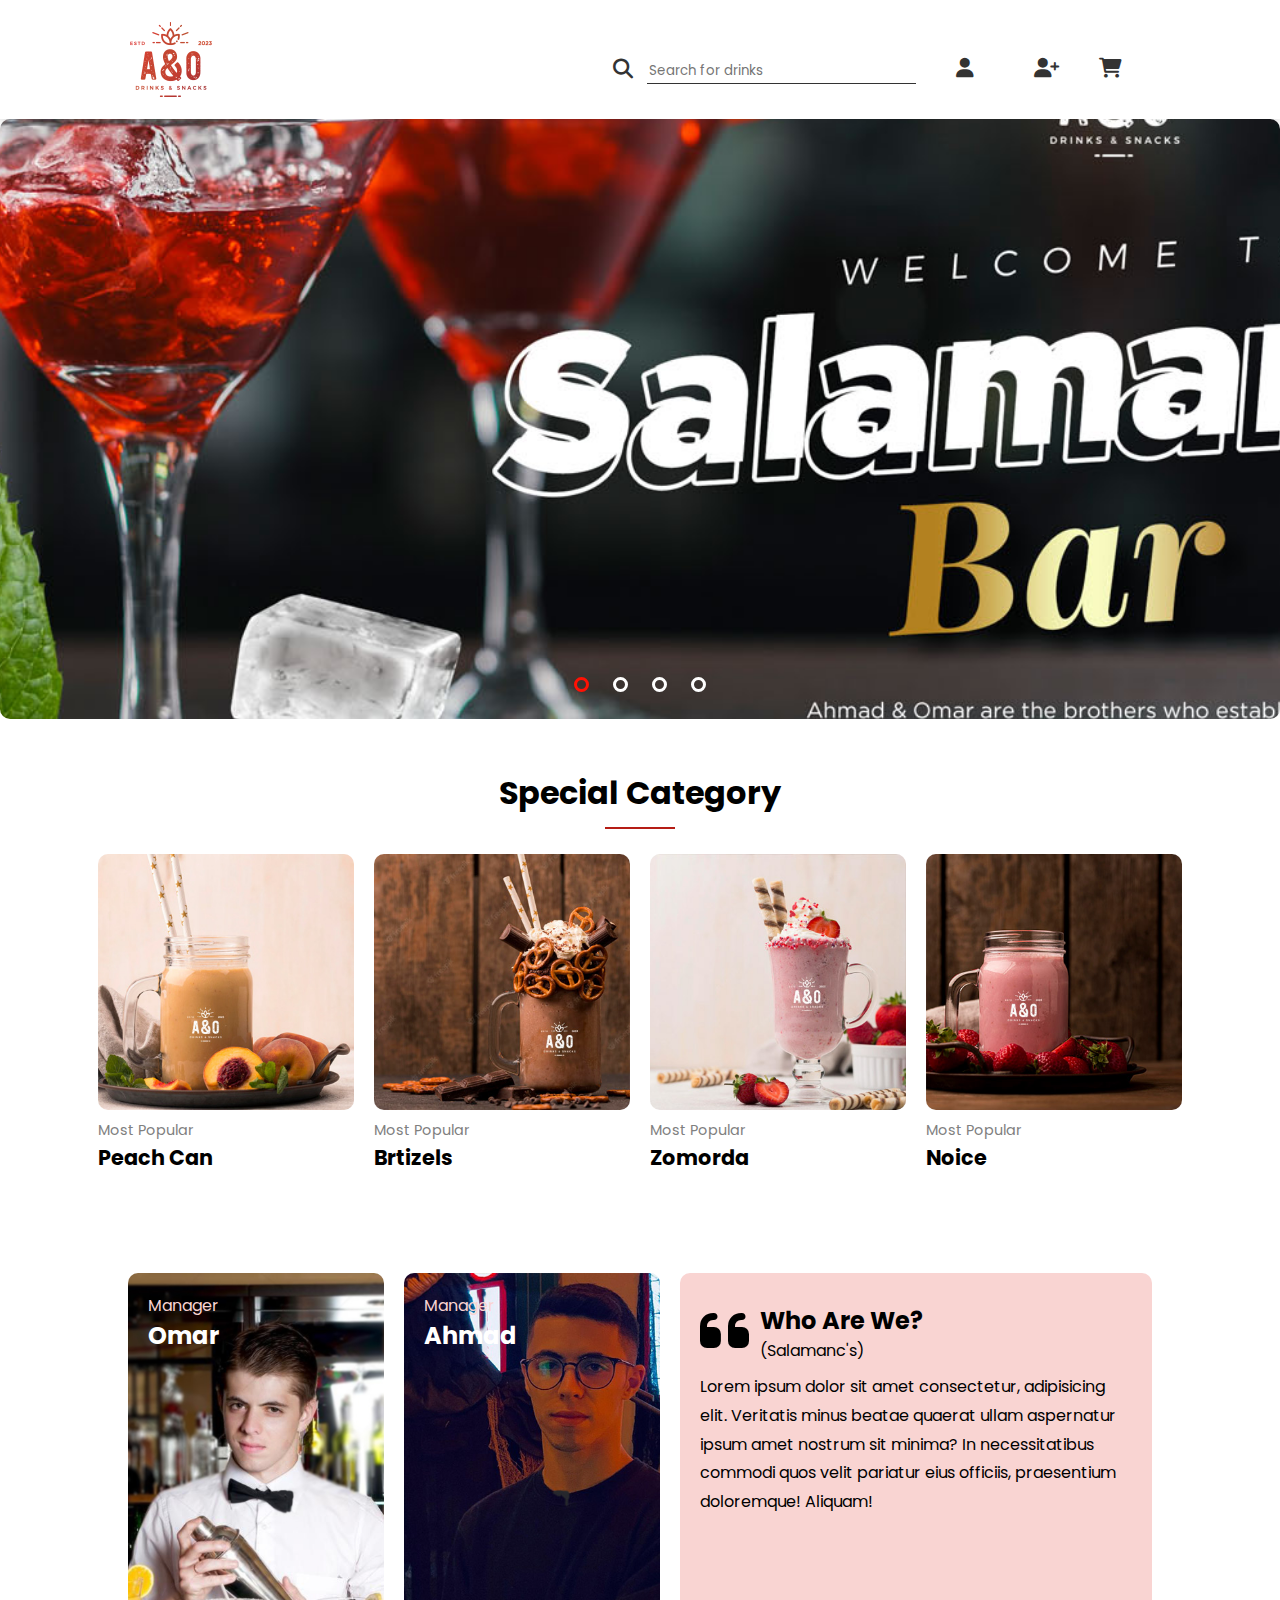
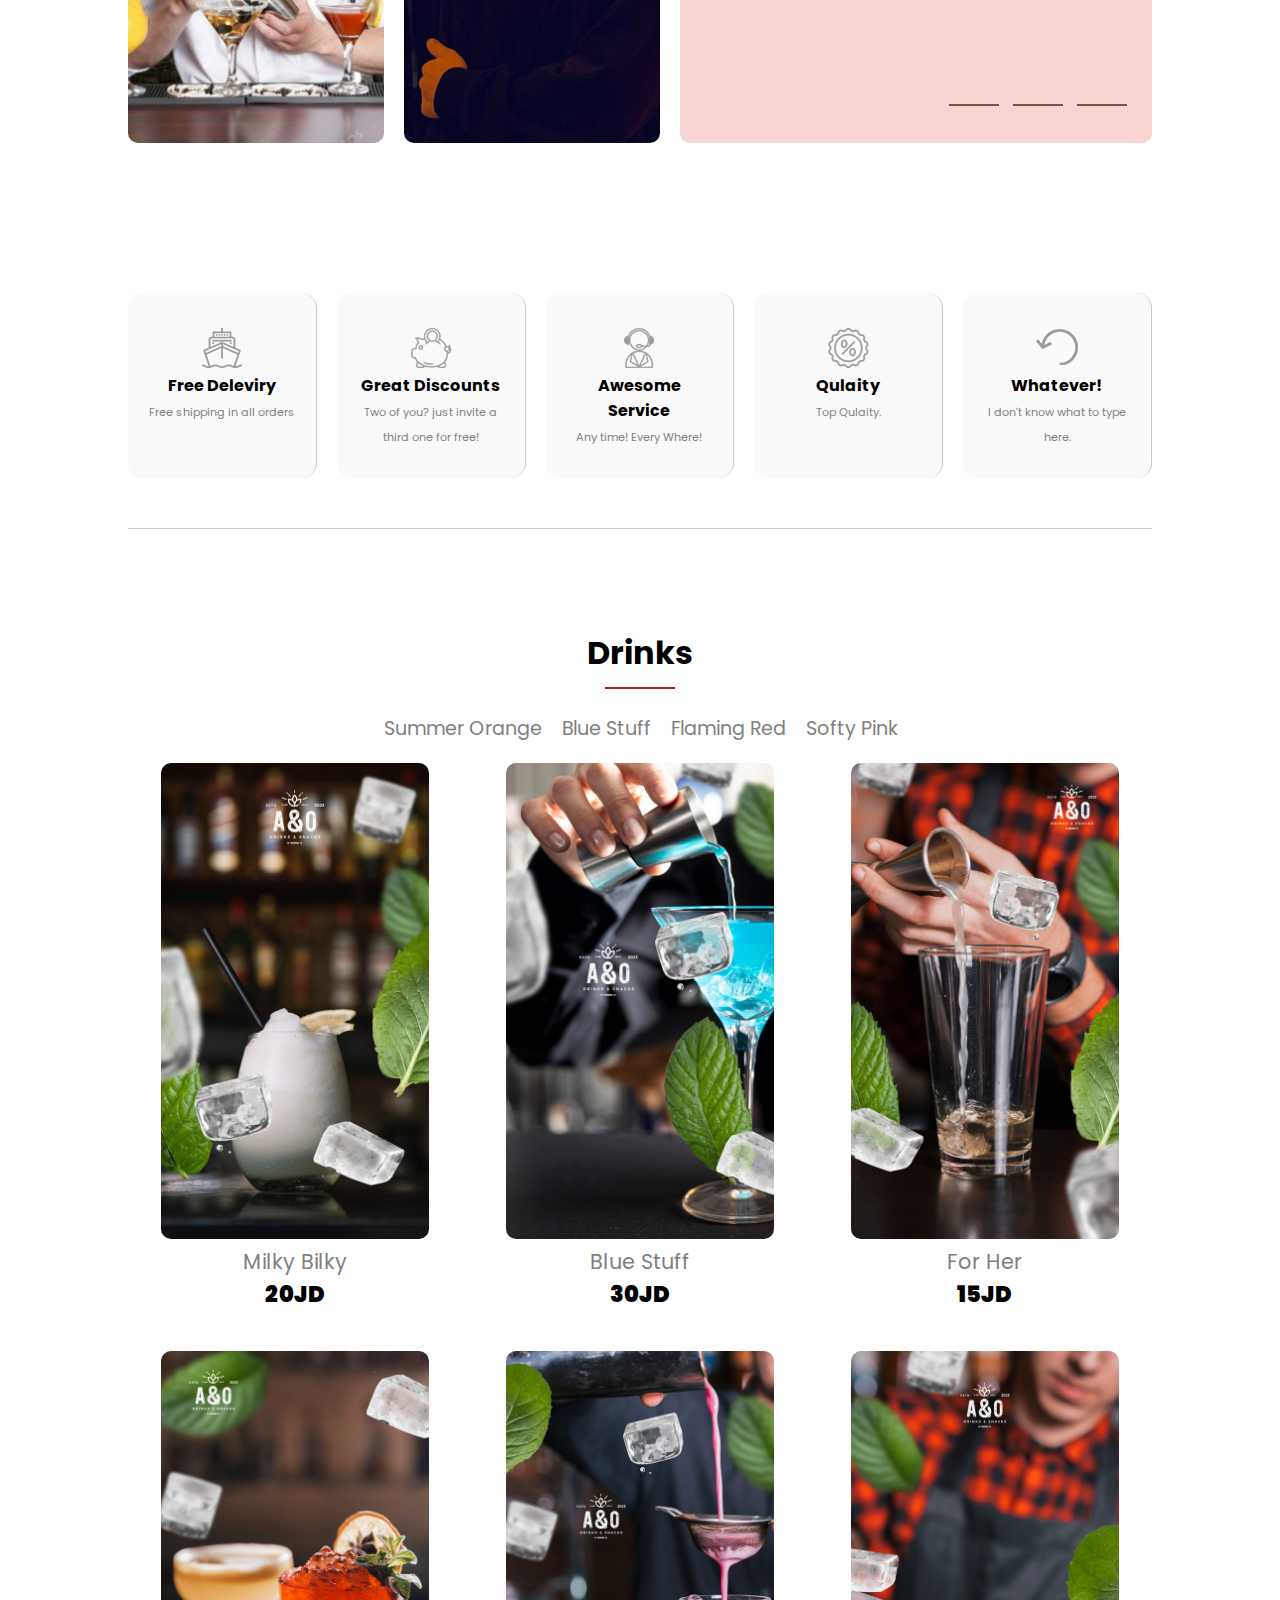
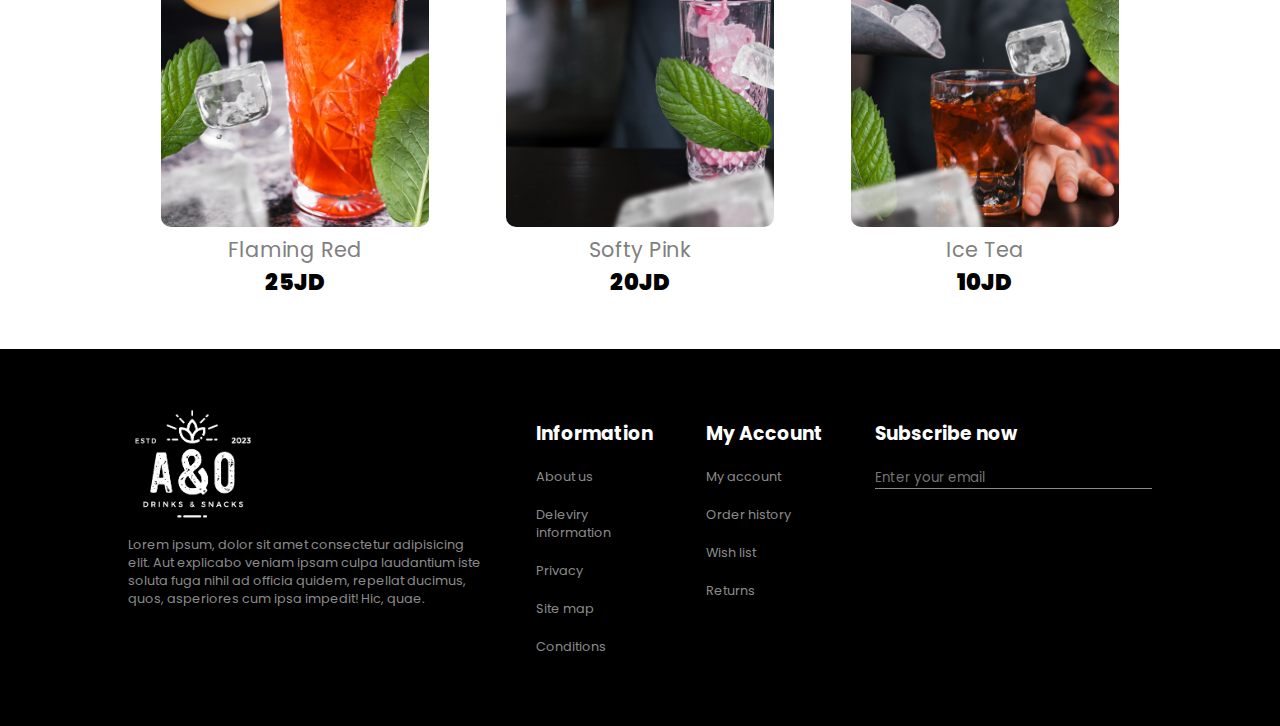
<file: index.html>
<!DOCTYPE html>
<html lang="en">
<head>
    <meta charset="UTF-8">
    <meta http-equiv="X-UA-Compatible" content="IE=edge">
    <meta name="viewport" content="width=device-width, initial-scale=1.0">
    <link rel="stylesheet" href="style/css/all.min.css">
    <link rel="stylesheet" href="style/style.css">
    <title>Shop</title>
</head>
<body>

    <header class="header">
        <div class="container">
            <div class="header-content">
                <img src="images/logo.png" alt="logo" >
               <nav class="navbar">
          
            
              </nav> <!-- navbar -->
              <div class="login">
                <ul class="list-unstyled">
                   <li> <i class="fa-solid fa-magnifying-glass fa-lg"></i> <input type="text" class="search_bar" placeholder="Search for drinks"></li>
                   <li class="login-a"> <a href="login.html"><i class="fa-solid fa-user fa-lg "  ></i></a></li>
                   <li class="register-a"> <a href="register.html"><i class="fa-solid fa-user-plus fa-lg"></i></a></li>
                    <li><i class="cart fa-solid fa-cart-shopping fa-lg"></i><div class="item-numbers"></div>
                    <div class="cart-products">
                     <div class=""></div>
                      <a href="cart.html">View all drinks</a>
                    </div>
                    </li>
                    <li id="user"></li>
                  
                </ul>

              </div> <!-- login -->
           
            </div>

        </div> <!-- container -->
    </header> 

    <!-- slider section -->
    <section class="slider">
      <div class="container">
        <div class="banner-item">
          <img src="images/main-banner-1-1600x700.jpg" alt="silder1" >
        </div>
        <div class="banner-item">
          <img src="images/main-banner-2-1600x700.jpg" alt="silder2" >
        </div>
        <div class="banner-item">
          <img src="images/main-banner-3-1600x700.jpg" alt="silder3" >
        </div>
        <div class="banner-item">
          <img src="images/main-banner-4-1600x700.jpg" alt="silder4" >
        </div>
     
      <div class="dotsbox" style="text-align:center">
        <span class="dot" onclick="currentSlide(1)"></span>
        <span class="dot" onclick="currentSlide(2)"></span>
        <span class="dot" onclick="currentSlide(3)"></span>
        <span class="dot" onclick="currentSlide(4)"></span>
   
      </div>
      </div>
    </section>
<!-- category section -->
    <section class="category pd-y">
      <div class="section-header">
        <h2 class="section-title">special category</h2>
        <div class="line"></div>
      </div> <!-- section header -->
      <div class="container">
        <div class="category-items">
          <div class="category-item">
            <img src="images/category-banner1.jpg" alt="banner1">
            <span class="category-item-subtitle">Most Popular</span>
            <h3 class="category-item-title">Peach can</h3>
            <i class="fa-solid fa-angles-right"></i>
          </div>
       
        
          <div class="category-item">
            <img src="images/category-banner2.jpg" alt="banner1">
            <span class="category-item-subtitle">Most Popular</span>
            <h3 class="category-item-title">Brtizels</h3>
            <i class="fa-solid fa-angles-right"></i>
          </div>
        
       
          <div class="category-item">
            <img src="images/category-banner3.jpg" alt="banner1">
            <span class="category-item-subtitle">Most Popular</span>
            <h3 class="category-item-title">Zomorda</h3>
            <i class="fa-solid fa-angles-right"></i>
          </div>
        
       
          <div class="category-item">
            <img src="images/category-banner4.jpg" alt="banner1">
            <span class="category-item-subtitle">Most Popular</span>
            <h3 class="category-item-title">Noice</h3>
            <i class="fa-solid fa-angles-right"></i>
          </div>
        </div>
        <!-- bollets div -->

        <div class="discount pd-y">
          <div class="discount-desc">
            <div class="top">
              <i class="fa-sharp fa-solid fa-quote-left fa-lg"></i>
              <h2 class="discount-title">Who Are We?</h2>
              <span class="discount-subtitle">(Salamanc's)</span>
            </div>
            <p>
              Lorem ipsum dolor sit amet consectetur, adipisicing elit. Veritatis minus beatae quaerat ullam aspernatur ipsum amet nostrum sit minima? In necessitatibus commodi quos velit pariatur eius officiis, praesentium doloremque! Aliquam!
            </p>
            <div class="bollets">
              <span></span>
              <span></span>
              <span></span>
            </div>
          </div>
          <div class="discount-item Omar">
            <div class="discount-item-info">
              <span>Manager</span>
              <h2>Omar</h2>
            </div>
          </div>
          <div class="discount-item Ahmad"> 
            <div class="discount-item-info">
            <span>Manager</span>
            <h2>Ahmad</h2>
           </div>
        </div>

        </div> <!-- discount -->

        <div class="sprite">
          <div class="sprite-item">
            <div class="sprite-icon sprite-icon-1"></div>
            <div class="sprite-info">
              <h3>Free Deleviry</h3>
              <span>Free shipping in all orders</span>
            </div>
           </div>
          <div class="sprite-item">
            <div class="sprite-icon sprite-icon-2"></div>
            <div class="sprite-info">
              <h3>Great Discounts</h3>
              <span>Two of you? just invite a third one for free! </span>
            </div>
          </div>
          <div class="sprite-item">
            <div class="sprite-icon sprite-icon-3"></div>
            <div class="sprite-info">
              <h3>Awesome Service</h3>
              <span>Any time! Every Where!</span>
            </div>
          </div>
          <div class="sprite-item">
            <div class="sprite-icon sprite-icon-4"></div>
            <div class="sprite-info">
              <h3>Qulaity</h3>
              <span>Top Qulaity.</span>
            </div>
          </div>
          <div class="sprite-item">
            <div class="sprite-icon sprite-icon-5"></div>
            <div class="sprite-info">
              <h3>Whatever!</h3>
              <span>I don't know what to type here.</span>
            </div>
          </div>
        </div><!-- sprite -->


      </div> <!-- container -->
    </section> <!-- category -->

    <!-- Product Section -->
    <section class="products pd-y" id="products">
      <div class="section-header">
        <h2 class="section-title">Drinks</h2>
        <div class="line"></div>
      </div> <!-- section header -->

      <div class="container">
        <ul class="product-list">
          <li><a href="#">Summer Orange</a></li>
          <li><a href="#">Blue Stuff</a></li>
          <li><a href="#">Flaming Red</a></li>
          <li><a href="#">Softy Pink</a></li>
        </ul>

        <div class="product-items">
         
        
        </div>
      </div><!-- container -->
    </section>
    <footer class="footer pd-y">
      <div class="container">
        <div class="company-info">
          <img src="images/footer-logo.png" alt="">
          <p>Lorem ipsum, dolor sit amet consectetur adipisicing elit. Aut explicabo veniam ipsam culpa laudantium iste soluta fuga nihil ad officia quidem, repellat ducimus, quos, asperiores cum ipsa impedit! Hic, quae.</p>
        </div>
        <div class="information">
          <ul class="info-list">
            <h3>Information</h3>
            <li><a href="#">About us</a></li>
            <li><a href="#">Deleviry information</a></li>
            <li><a href="#">Privacy</a></li>
            <li><a href="#">Site map</a></li>
            <li><a href="#">Conditions</a></li>
          </ul>
        </div>
        <div class="my-account">
          <ul class="account-list">
            <h3>My Account</h3>
            <li><a href="#">My account</a></li>
            <li><a href="#">Order history</a></li>
            <li><a href="#">Wish list</a></li>
            <li><a href="#">Returns</a></li>
          </ul>
        </div>
        <div class="subscribe-now">
          <h3>Subscribe now</h3>
          <input type="email" class="email" id="email" placeholder="Enter your email">

        </div>
       
      </div>
    </footer>
    <script src="js/data.js"></script>
  <script src="js/app.js"></script>
  <script src="js/user.js"></script>
  <script src="js/script.js"></script>
</body>
</html>
</file>
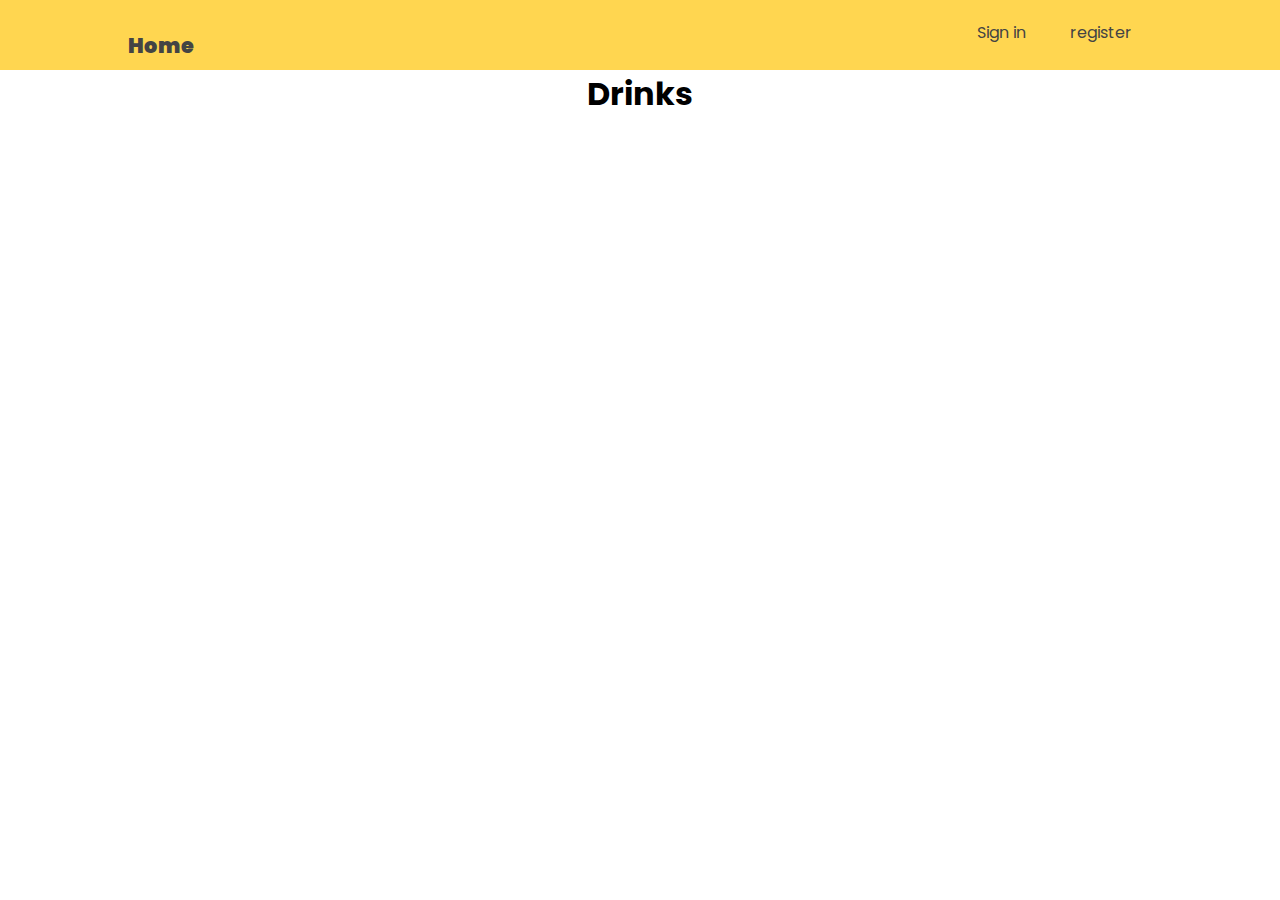
<file: cart.html>
<!DOCTYPE html>
<html lang="en">
<head>
    <meta charset="UTF-8">
    <meta http-equiv="X-UA-Compatible" content="IE=edge">
    <meta name="viewport" content="width=device-width, initial-scale=1.0">
    <link rel="stylesheet" href="style/css/all.min.css">
    <title>Document</title>
    <link rel="stylesheet" href="main.css">
</head>
<body>
    <header>
        <div class="container">
          <div class="header-content">
              <a href="index.html" class="brand">Home</a>
              <nav>
                <ul id="links">  <li><a href="login.html" class="login-a">Sign in</a></li>
                    <li><a href="register.html" class="register-a">register</a></li></ul>
<ul id="user"><li><a href="#" id="user-info"></a></li></ul>
              </nav>
            

          </div>
        </div>
      </header>
      <section class="products pd-y" id="products">
        <div class="section-header">
          <h2 class="section-title">Drinks</h2>
          <div class="line"></div>
        </div> <!-- section header -->
  
        <div class="container">
        
          <div class="product-items">
          
          </div>

         <h2 class="noProducts"></h2>
        </div><!-- container -->
      </section>
<script src="js/user.js"></script>
     <script src="js/cart.js"></script>
</body>
</html>
</file>
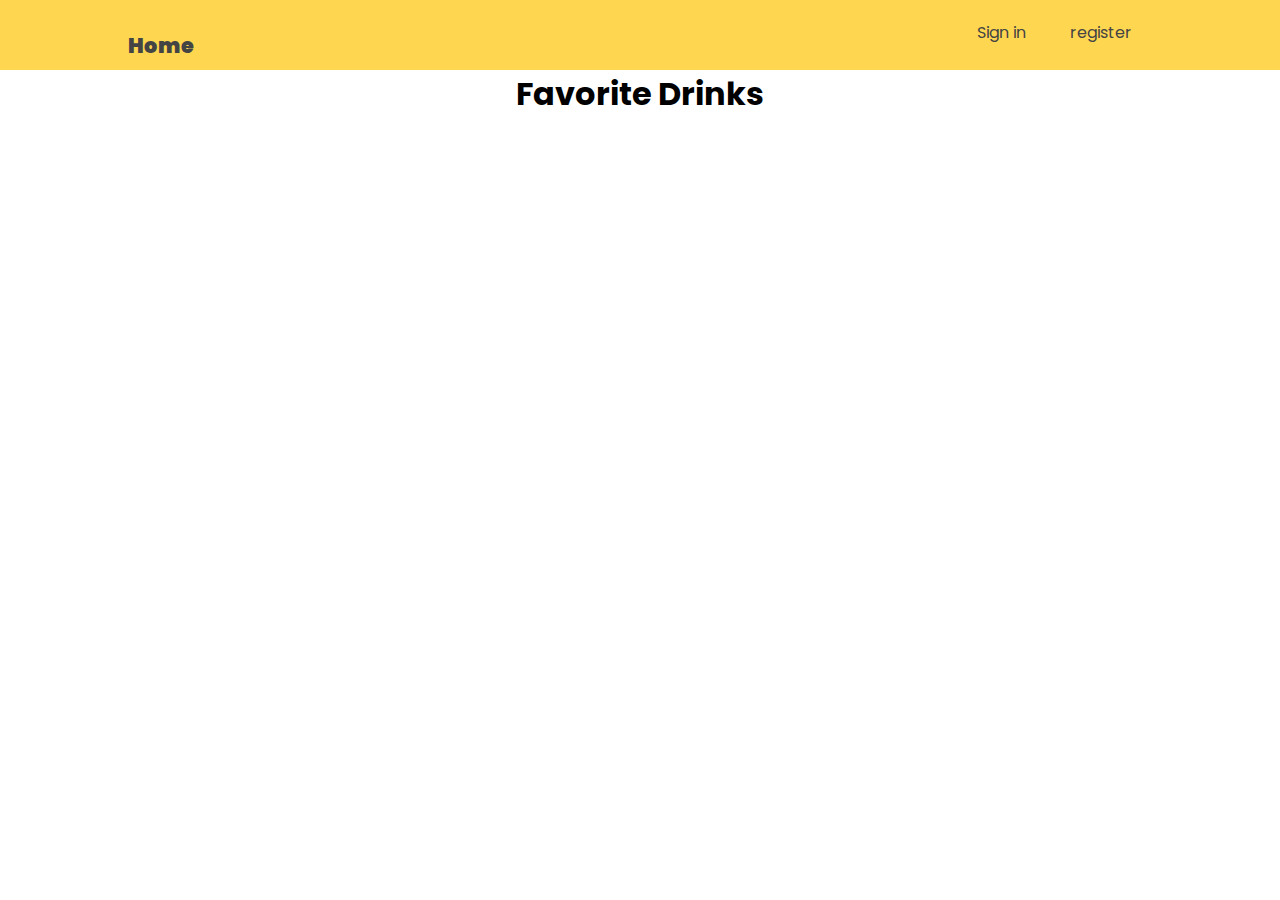
<file: favorites.html>
<!DOCTYPE html>
<html lang="en">
<head>
    <meta charset="UTF-8">
    <meta http-equiv="X-UA-Compatible" content="IE=edge">
    <meta name="viewport" content="width=device-width, initial-scale=1.0">
    <link rel="stylesheet" href="style/css/all.min.css">
    <title>Document</title>
    <link rel="stylesheet" href="main.css">
</head>
<body>
    <header>
        <div class="container">
          <div class="header-content">
              <a href="index.html" class="brand">Home</a>
              <nav>
                <ul id="links">  <li><a href="login.html" class="login-a">Sign in</a></li>
                    <li><a href="register.html" class="register-a">register</a></li></ul>
<ul id="user"><li><a href="#" id="user-info"></a></li></ul>
              </nav>
            

          </div>
        </div>
      </header>
      <section class="products pd-y" id="products">
        <div class="section-header">
          <h2 class="section-title">Favorite Drinks</h2>
          <div class="line"></div>
        </div> <!-- section header -->
  
        <div class="container">
        
          <div class="product-items">
          
          </div>

         <h2 class="noProducts"></h2>
        </div><!-- container -->
      </section>
<script src="js/user.js"></script>
     <script src="js/fav.js"></script>
</body>
</html>
</file>
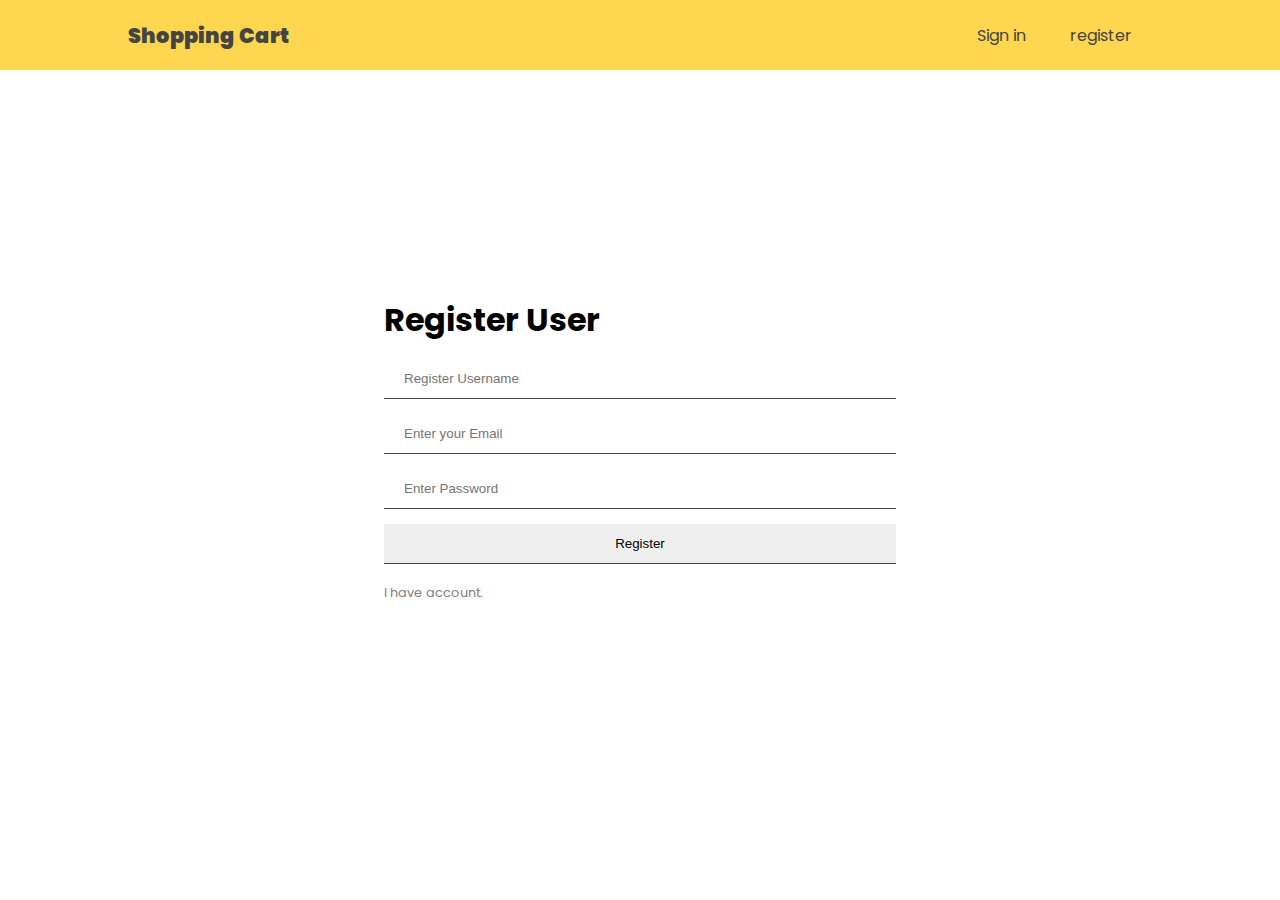
<file: register.html>
<!DOCTYPE html>
<html lang="en">
<head>
    <meta charset="UTF-8">
    <meta http-equiv="X-UA-Compatible" content="IE=edge">
    <meta name="viewport" content="width=device-width, initial-scale=1.0">
    <link rel="stylesheet" href="register.css">
    <link rel="stylesheet" href="main.css">
    <title>Shopping Cart | REgister Page</title>
</head>
<body>
    <header>
      <div class="container">
        <div class="header-content">
            <a href="index.html" class="brand">Shopping Cart</a>
            <nav>
                <li><a href="login.html" class="login-a">Sign in</a></li>
                <li><a href="register.html" class="register-a">register</a></li>
            </nav>
        </div>
      </div>
      
    </header>

    <section class="section-form">
        <h2 class="login-user">Register User</h2>
        <form action="" novalidate>
            <input type="text" placeholder="Register Username" name="" id="username">
            <input type="email" placeholder="Enter your Email" id="email" >
            <input type="password" placeholder="Enter Password" id="password">

            <input type="submit" value="register" id="register-Btn">
            <span class="iHaveAcc"><a href="login.html">I have account.</a></span>
        </form>
    </section>
   
<script src="js/register.js"></script>
<script src="js/script.js"></script>
   
</body>
</html>
</file>
<file: style/style.css>
@import url("https://fonts.googleapis.com/css2?family=Poppins:wght@400;700&display=swap");
* {
  padding: 0;
  margin: 0;
  box-sizing: border-box;
  font-family: "Poppins", sans-serif;
}

*::after, *::before {
  box-sizing: inherit;
}

/* General */
:root {
  --main-color:#b51d15;
  --gray-dark:#333;
  --bright-red:#ff1104;
  --brighter-brown: #f9d4d2;
  --bright-brown: #ffabab;
  --shadow:0 1px 10px rgba(0,0,0,0.4);
  --trans: all .3s ease-in-out;
}
:root .container {
  width: 80%;
  margin: auto;
}
:root ul {
  list-style: none;
}
:root a {
  text-decoration: none;
  cursor: pointer;
  color: black;
}
:root .no-display {
  display: none;
}
:root .pd-y {
  padding: 50px 0;
}
:root .section-header {
  text-align: center;
  margin-bottom: 25px;
}
:root .section-header:hover .line {
  width: 150px;
}
:root .section-header .section-title {
  font-size: 2rem;
  text-transform: capitalize;
  margin-bottom: 10px;
}
:root .section-header .line {
  display: block;
  width: 70px;
  margin: auto;
  height: 2px;
  background: var(--main-color);
  transition: width 0.2s ease-in-out;
}
:root header {
  padding: 20px 0;
  box-shadow: 0 1px 10px rgba(0, 0, 0, 0.2);
  min-width: 100%;
}
:root header .header-content {
  display: flex;
  justify-content: space-between;
  align-items: center;
}
:root header .header-content .login {
  text-align: right;
  margin: 0;
}
:root header .header-content .login .search_bar {
  border: none;
  border-bottom: 1px solid var(--gray-dark);
  padding: 5px 10px 2px 2px;
  margin-left: 10px;
}
:root header .header-content .login ul li {
  font-size: 1rem;
  margin: 0 10px;
}
:root header .header-content .login ul li .cart {
  position: relative;
  cursor: pointer;
}
:root header .header-content .login ul li .item-numbers {
  position: absolute;
  width: 14px;
  height: 14px;
  background-color: var(--bright-red);
  color: #fff;
  font-size: 9px;
  top: -5px;
  right: -4px;
  text-align: center;
  border-radius: 50%;
  line-height: 14px;
  display: none;
}
:root header .header-content .login ul li .cart-products {
  text-align: left;
  position: absolute;
  background-color: #fff;
  width: 200px;
  height: auto;
  padding: 20px;
  border: 1px solid gray;
  border-radius: 8px;
  right: -40px;
  top: 40px;
  z-index: 10000;
  box-shadow: var(--shadow);
  display: none;
}
:root header .header-content .login ul li .cart-products a {
  font-size: 0.8rem;
  color: var(--main-color);
  text-align: left;
  text-decoration: underline;
  margin: 0;
  padding: 0;
}
:root header .header-content img {
  max-width: 150px;
  opacity: 0.8;
}
:root header .header-content img:hover {
  opacity: 1;
}
:root header .header-content ul {
  margin-top: 20px;
  display: flex;
  justify-content: space-between;
  position: relative;
}
:root header .header-content ul li {
  position: relative;
  display: inline-block;
  color: var(--gray-dark);
}
:root header .header-content ul li .link-item:hover:before {
  transform: scale3d(1, 1, 1);
}
:root header .header-content ul li .link-item:hover:after {
  transform: scale3d(1, 1, 1);
}
:root header .header-content ul li a {
  padding: 20px;
  color: var(--gray-dark);
  text-align: center;
}
:root header .header-content ul li .link-item:before {
  content: "";
  position: absolute;
  border-width: 0 2px;
  border-color: var(--main-color);
  border-style: solid;
  width: 100%;
  height: 100%;
  top: 0;
  left: 0;
  transform: scale3d(1, 0, 1);
  transition: all 0.2s ease-in-out;
}
:root header .header-content ul li .link-item:after {
  content: "";
  position: absolute;
  border-width: 2px 0;
  border-color: var(--main-color);
  border-style: solid;
  width: 100%;
  height: 100%;
  top: 0;
  left: 0;
  transform: scale3d(0, 1, 1);
  transition: all 0.2s ease-in-out;
  transition-delay: 0.15s;
}
:root header .header-content .nav_toggle {
  cursor: pointer;
  font: 1.1rem;
}
:root .slider {
  position: relative;
}
:root .slider .container {
  width: 100%;
  /* /2 */
  /* javascript */
}
:root .slider .container .dotsbox {
  text-align: center;
}
:root .slider .container .prev, :root .slider .container .next {
  position: absolute;
  top: 50%;
  transform: translate(0, -50%);
  font-size: 3rem;
  padding: 15px;
  cursor: pointer;
  color: #fff;
  transition: 0.1s;
  -webkit-user-select: none;
     -moz-user-select: none;
      -ms-user-select: none;
          user-select: none;
}
:root .slider .container .prev:hover, :root .slider .container .next:hover {
  color: #ff1104;
}
:root .slider .container .dotsbox {
  position: absolute;
  left: 50%;
  transform: translate(-50%);
  bottom: 20px;
  cursor: pointer;
}
:root .slider .container .dot {
  display: inline-block;
  width: 15px;
  height: 15px;
  border: 3px solid #fff;
  border-radius: 50%;
  margin: 0 10px;
  cursor: pointer;
}
:root .slider .container .active, :root .slider .container .dot:hover {
  border-color: var(--bright-red);
}
:root .slider .container .fade {
  -webkit-animation-name: fade;
  -webkit-animation-duration: 1.5s;
  -webkit-animation-name: fae;
          animation-name: fae;
  animation-duration: 1.5s;
}
@-webkit-keyframes fade {
  from {
    opacity: 0.8;
  }
  to {
    opacity: 1;
  }
}
@keyframes fade {
  from {
    opacity: 0.8;
  }
  to {
    opacity: 1;
  }
}
:root .slider .container .next {
  right: 0;
}
:root .slider .container .banner-item {
  height: 600px;
  display: none;
  overflow: hidden;
  border-radius: 10px;
}
:root .slider .container .banner-item img {
  transform: scale(1.5, 1.5);
  -webkit-animation-name: zoomin;
  -webkit-animation-duration: 40s;
  animation-name: zoomin;
  animation-duration: 40s;
  width: 100%;
  height: 100%;
  -o-object-fit: cover;
     object-fit: cover;
}
@keyframes zoomin {
  from {
    transform: scale(1, 1);
  }
  to {
    transform: scale(1.5, 1.5);
  }
}
@-webkit-keyframes zoomin {
  from {
    transform: scale(1, 1);
  }
  to {
    transform: scale(1.5, 1.5);
  }
}

.dot:hover {
  border-color: #ff1104;
}

@media screen and (max-width: 800px) {
  .banner-item {
    height: 400px !important;
  }
  .banner-item img {
    width: 100% !important;
    -o-object-fit: fill !important;
       object-fit: fill !important;
  }
}
@media screen and (max-width: 520px) {
  .banner-item {
    height: 400px;
  }
  .banner-item img {
    width: auto !important;
    position: relative;
  }
}
.how-many {
  color: #b51d15;
  text-align: left;
}

.item-details {
  text-align: center;
  display: flex;
  flex-direction: column;
  justify-content: center;
  align-items: center;
  width: 50%;
}
.item-details img {
  height: 100%;
  width: 100%;
  margin: 10px 0;
  padding: 2px;
  border-radius: 12px;
}

.category-items {
  display: grid;
  grid-template-columns: repeat(4, 25%);
  justify-content: center;
  grid-gap: 20px;
  margin-bottom: 25px;
}
.category-items .category-item {
  position: relative;
  cursor: pointer;
}
.category-items .category-item:hover i {
  opacity: 1;
  visibility: visible;
}
.category-items .category-item:hover img {
  box-shadow: var(--shadow);
}
.category-items img {
  border-radius: 10px;
  width: 100%;
  transition: all 0.2s ease-in-out;
}
.category-items .category-item-subtitle {
  color: gray;
  font-size: 0.9rem;
}
.category-items .category-item-title {
  font-size: 1.3rem;
  text-transform: capitalize;
}
.category-items i {
  font-size: 0.8rem;
  position: absolute;
  right: 0;
  bottom: 0;
  width: 25px;
  height: 25px;
  background-color: var(--main-color);
  color: #fff;
  display: block;
  text-align: center;
  line-height: 25px;
  border-radius: 3px;
  visibility: hidden;
  opacity: 0;
  transition: all 0.3s ease-in-out;
}

.discount {
  margin: 50px 0;
  display: flex;
  gap: 20px;
}
.discount .discount-desc {
  position: relative;
  background-color: var(--brighter-brown);
  padding: 20px;
  border-radius: 10px;
  flex: 2;
  order: 3;
  overflow: hidden;
}
.discount .discount-desc .top {
  position: relative;
  padding-left: 60px;
  margin: 10px 0;
}
.discount .discount-desc .top i {
  position: absolute;
  font-size: 3.5rem;
  top: 27px;
  left: 0;
}
.discount .discount-desc .top + p {
  line-height: 1.8;
}
.discount .discount-desc .bollets {
  text-align: right;
  position: absolute;
  bottom: 30px;
  right: 25px;
}
.discount .discount-desc .bollets span {
  display: inline-block;
  width: 50px;
  height: 2px;
  margin-left: 10px;
  background-color: #7b5244;
}
.discount .discount-item {
  padding: 20px;
  border-radius: 10px;
  flex: 1;
  height: 470px;
  background-image: url("../images/cms-banner-2.jpg");
  background-position: center;
  background-size: cover;
  transition: transform 0.3s ease-in-out;
  overflow: hidden;
}
.discount .discount-item:hover {
  transform: scale(1.1);
}
.discount .discount-item .discount-item-info span {
  font-size: 1rem;
  color: var(--brighter-brown);
}
.discount .discount-item .discount-item-info h2 {
  color: #fff;
}
.discount .Omar {
  order: 1;
  background-image: url("../images/cms-banner-1.jpg");
  background-size: cover;
}
.discount .Ahmad {
  order: 2;
}

.sprite {
  display: flex;
  flex-direction: row;
  border-bottom: 1px solid rgba(0, 0, 0, 0.2);
  padding: 50px 0;
  gap: 20px;
}
.sprite .sprite-item {
  flex: 1;
  text-align: center;
  border-right: 1px solid rgba(0, 0, 0, 0.2);
  background-color: rgba(231, 231, 231, 0.2);
  padding: 30px 20px;
  border-radius: 15px;
}
.sprite .sprite-item h3 {
  font-size: 1rem;
}
.sprite .sprite-item span {
  font-size: 0.7rem;
  font-weight: normal;
  color: gray;
}
.sprite .sprite-item .sprite-icon {
  background-image: url(../images/service-icon.png);
  background-repeat: no-repeat;
  height: 50px;
  transition: background-position 0.6s ease-in-out;
}
.sprite .sprite-item .sprite-icon-1 {
  background-position: center 5px;
}
.sprite .sprite-item .sprite-icon-2 {
  background-position: center -180px;
}
.sprite .sprite-item .sprite-icon-3 {
  background-position: center -365px;
}
.sprite .sprite-item .sprite-icon-4 {
  background-position: center -550px;
}
.sprite .sprite-item .sprite-icon-5 {
  background-position: center -736px;
}
.sprite .sprite-item:hover .sprite-icon-1 {
  background-position: center -87px;
}
.sprite .sprite-item:hover .sprite-icon-2 {
  background-position: center -272px;
}
.sprite .sprite-item:hover .sprite-icon-3 {
  background-position: center -459px;
}
.sprite .sprite-item:hover .sprite-icon-4 {
  background-position: center -645px;
}
.sprite .sprite-item:hover .sprite-icon-5 {
  background-position: center -827px;
}

.products .container .product-list {
  margin: 20px;
  display: grid;
  grid-template-columns: repeat(4, auto);
  text-align: center;
  justify-content: center;
}
.products .container .product-list li {
  margin: 0 10px;
}
.products .container .product-list li a {
  font-size: 1.2rem;
  color: gray;
  cursor: pointer;
}
.products .container .product-list li a:hover {
  color: var(--main-color);
}

.product-items {
  display: grid;
  grid-template-columns: repeat(3, 1fr);
  justify-content: center;
  align-items: center;
  -moz-column-gap: 10px;
       column-gap: 10px;
  row-gap: 40px;
}

.product-img {
  position: relative;
  text-align: center;
}
.product-img img {
  border-radius: 10px;
  width: 80%;
}
.product-img .product-overlay {
  position: absolute;
  top: 50%;
  left: 50%;
  transform: scaleX(0);
  transition: transform 0.2s ease-in-out;
}
.product-img .product-overlay img {
  border-radius: 10px;
}
.product-img .product-overlay ul {
  position: absolute;
  top: 50%;
  left: 50%;
  transform: translate(-50%, -50%);
  display: flex;
}
.product-img .product-overlay ul li {
  margin: 0 10px;
}
.product-img .product-overlay ul li a i {
  font-size: 0.8rem;
  padding: 10px;
  border: 2px solid #fff;
  border-radius: 50%;
  color: #fff;
  box-shadow: 0 1px 1px #000;
}
.product-img .product-overlay ul li a .add-item-btn:active {
  color: var(--bright-red);
  border: 2px solid var(--bright-red);
}

.product-item:hover .product-overlay {
  transform: scaleX(1);
}

.product-desc {
  display: flex;
  flex-direction: column;
  text-align: center;
}
.product-desc .stars i {
  color: gray;
  display: inline-block;
  font-size: 0.8rem;
}
.product-desc .stars .active-s {
  color: orange;
}
.product-desc span {
  color: gray;
  font-size: 1.3rem;
}
.product-desc .heart {
  color: var(--main-color);
  margin-right: 10px;
}
.product-desc .price {
  font-size: 1.4rem;
  color: #000;
  font-weight: 900;
}

.product-action {
  text-align: center;
  margin-top: 10px;
}

.footer {
  background-color: #000;
  color: #fff;
}
.footer li {
  margin: 20px 0;
  font-size: 0.8rem;
}
.footer li a {
  color: rgb(139, 139, 139);
}
.footer ul {
  margin-top: 20px;
}
.footer .container {
  display: flex;
  flex-direction: row;
  gap: 50px;
}
.footer .company-info {
  flex: 3;
}
.footer .company-info img {
  width: 130px;
  height: 130px;
}
.footer .company-info p {
  color: rgb(139, 139, 139);
  font-size: 0.8rem;
}
.footer .my-account {
  flex: 1;
}
.footer .information {
  flex: 1;
}
.footer .subscribe-now {
  flex: 1;
  margin-top: 20px;
}
.footer .subscribe-now input {
  margin: 20px 0;
  border: none;
  background: none;
  border-bottom: 1px solid rgb(139, 139, 139);
  padding-right: 20px;
  color: #fff;
}

@media screen and (max-width: 700px) {
  .header-content {
    flex-direction: column;
  }
  .category-items {
    display: grid;
    grid-template-columns: repeat(1, auto) !important;
  }
  .discount {
    display: flex;
    flex-direction: column;
  }
  .Ahmad, .Omar {
    min-height: 400px;
  }
  .product-items {
    display: grid;
    grid-template-columns: repeat(2, 1fr);
    gap: 20px;
  }
  .sprite {
    flex-direction: column;
  }
  .footer .container {
    flex-direction: column !important;
    justify-content: center;
    align-items: center;
    text-align: center;
  }
  .bollets {
    display: none;
  }
}
@media (max-width: 400px) {
  * {
    font-size: 12px;
  }
  .product-items {
    display: grid;
    grid-template-columns: repeat(1, 1fr) !important;
    gap: 20px;
  }
  .product-list {
    grid-template-columns: repeat(1, auto) !important;
  }
  .product-list li a {
    font-size: 0.8rem !important;
  }
  .header-content ul {
    flex-direction: column;
    text-align: center;
  }
  .email {
    padding: 0 !important;
  }
}/*# sourceMappingURL=style.css.map */
</file>
<file: main.css>
@import url("https://fonts.googleapis.com/css2?family=Poppins:wght@400;700&display=swap");
* {
  padding: 0;
  margin: 0;
  box-sizing: border-box;
}

*::after, *::before {
  box-sizing: inherit;
}

.section-header {
  text-align: center;
  margin-bottom: 25px;
}
.section-header:hover .line {
  width: 150px;
}
.section-header .section-title {
  font-size: 2rem;
  text-transform: capitalize;
  margin-bottom: 10px;
}
.section-header .line {
  display: block;
  width: 70px;
  margin: auto;
  height: 2px;
  background: var(--main-color);
  transition: width 0.2s ease-in-out;
}

a {
  text-decoration: none;
  cursor: pointer;
}

li {
  list-style: none;
}

body {
  font-family: "Poppins", sans-serif;
}

.container {
  width: 80%;
  margin: auto;
}

header {
  padding: 20px 0;
  height: 70px;
  background-color: #ffd650;
}

.header-content {
  display: flex;
  flex-direction: row;
  justify-content: space-between;
  align-items: center;
}
.header-content .brand {
  font-size: 1.3rem;
  font-weight: 900;
  color: rgb(68, 68, 68);
}
.header-content nav li {
  margin: 0 20px;
  display: inline-block;
}
.header-content nav li a {
  color: rgb(68, 68, 68);
}
.header-content nav ul#user-info {
  display: none;
}

.section-form {
  position: absolute;
  top: 50%;
  left: 50%;
  transform: translate(-50%, -50%);
  width: 40%;
}
.section-form h2 {
  font-size: 2rem;
  letter-spacing: 2pxs;
}
.section-form form input {
  display: block;
  width: 100%;
  margin: 15px 0;
  height: 40px;
  padding: 0 20px;
  border: none;
  border-bottom: 1px solid rgb(68, 68, 68);
}
.section-form form input[type=submit] {
  cursor: pointer;
  text-transform: capitalize;
}
.section-form .createAcc a, .section-form .iHaveAcc a {
  font-size: 0.8rem;
  color: gray;
}

.products .container .product-list {
  margin: 20px;
  display: grid;
  grid-template-columns: repeat(4, auto);
  text-align: center;
  justify-content: center;
}
.products .container .product-list li {
  margin: 0 10px;
}
.products .container .product-list li a {
  font-size: 1.2rem;
  color: gray;
  cursor: pointer;
}
.products .container .product-list li a:hover {
  color: var(--main-color);
}

.product-items {
  display: grid;
  grid-template-columns: repeat(3, 1fr);
  justify-content: center;
  align-items: center;
  -moz-column-gap: 10px;
       column-gap: 10px;
  row-gap: 40px;
}

.product-img {
  position: relative;
  text-align: center;
}
.product-img img {
  border-radius: 10px;
  width: 80%;
}
.product-img .product-overlay {
  position: absolute;
  top: 50%;
  left: 50%;
  transform: scaleX(0);
  transition: transform 0.2s ease-in-out;
}
.product-img .product-overlay img {
  border-radius: 10px;
}
.product-img .product-overlay ul {
  position: absolute;
  top: 50%;
  left: 50%;
  transform: translate(-50%, -50%);
  display: flex;
}
.product-img .product-overlay ul li {
  margin: 0 10px;
}
.product-img .product-overlay ul li a i {
  font-size: 0.8rem;
  padding: 10px;
  border: 2px solid #fff;
  border-radius: 50%;
  color: #fff;
  box-shadow: 0 1px 1px #000;
}
.product-img .product-overlay ul li a .add-item-btn:active {
  color: var(--bright-red);
  border: 2px solid var(--bright-red);
}

.product-item:hover .product-overlay {
  transform: scaleX(1);
}

.product-desc {
  display: flex;
  flex-direction: column;
  text-align: center;
}
.product-desc .stars i {
  color: gray;
  display: inline-block;
  font-size: 0.8rem;
}
.product-desc .stars .active-s {
  color: orange;
}
.product-desc span {
  color: gray;
  font-size: 1.3rem;
}
.product-desc .heart {
  color: var(--main-color);
  margin-right: 10px;
  display: none;
}
.product-desc .price {
  font-size: 1.4rem;
  color: #000;
  font-weight: 900;
}

.product-action {
  text-align: center;
  margin-top: 10px;
}/*# sourceMappingURL=main.css.map */
</file>
<file: register.css>
/*# sourceMappingURL=register.css.map */
</file>
